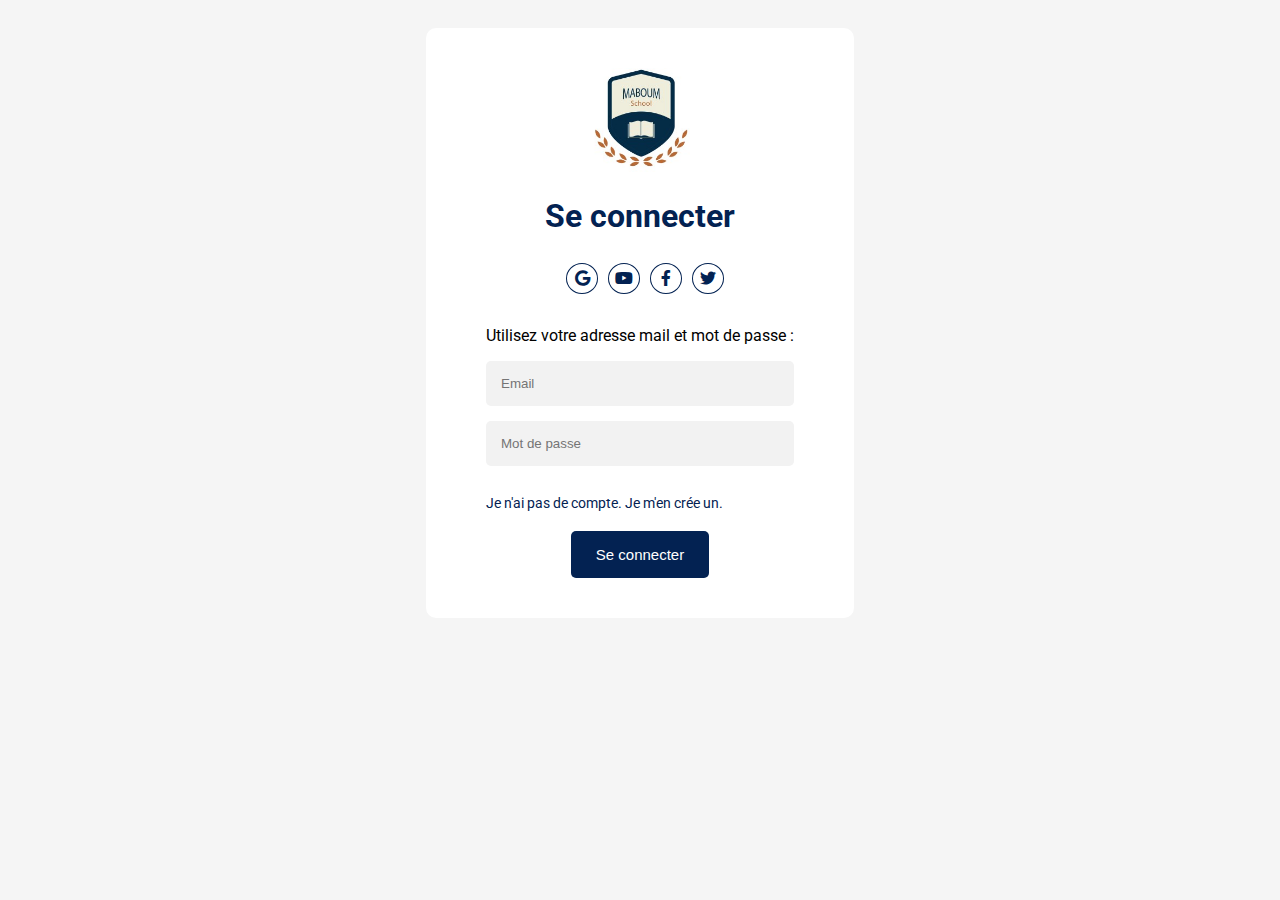
<file: connection.html>
<!DOCTYPE html>
<html lang="en">
<head>
  <meta charset="UTF-8">
  <meta name="viewport" content="width=device-width, initial-scale=1">
  <title>Formulaire de connexion en HTML & CSS - Frenchcoder</title>
  <link rel="stylesheet" href="connexion.css">
  <link rel="stylesheet" href="https://use.fontawesome.com/releases/v5.13.0/css/all.css">
</head>
<body>
  <form>
     
    <img src="logo.png" alt="Logo Maboum School">
    <h1>Se connecter</h1>
    <div class="social-media">
      <p><i class="fab fa-google"></i></p>
      <p><i class="fab fa-youtube"></i></p>
      <p><i class="fab fa-facebook-f"></i></p>
      <p><i class="fab fa-twitter"></i></p>
    </div>
    <p class="choose-email">Utilisez votre adresse mail et mot de passe :</p>
    
    <div class="inputs">
      <input type="email" placeholder="Email" />
      <input type="password" placeholder="Mot de passe">
    </div>
    
    <p class="inscription">Je n'ai pas de <span>compte</span>. Je m'en <span>crée</span> un.</p>
    <div align="center">
      <button type="submit">Se connecter</button>
    </div>
  </form>
</body>
</html>
</file>
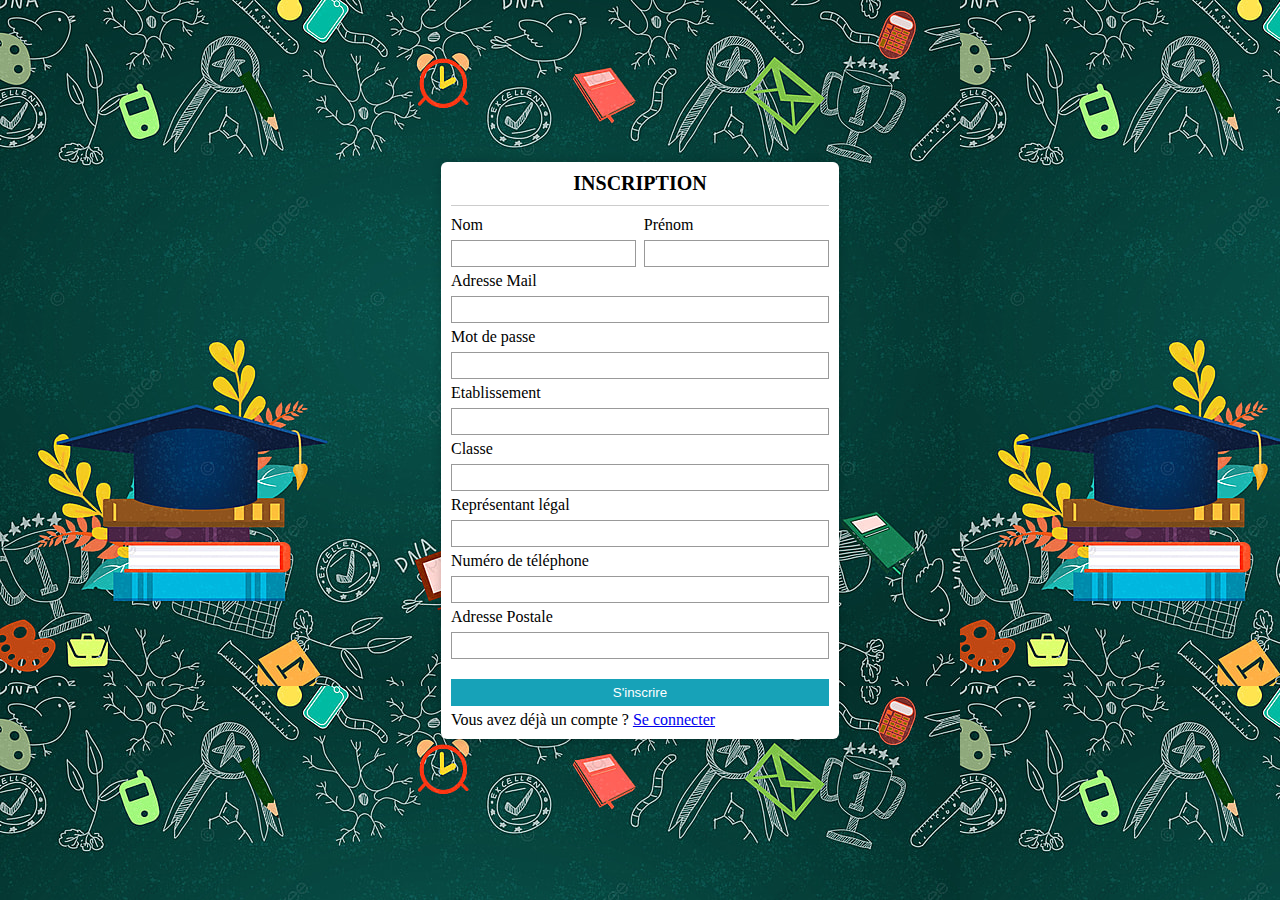
<file: inscription.html>
<!DOCTYPE html>
<html lang ="fr">
<head>
  <meta charset="UTF-8">
  <meta http-equiv="X-UA-Compatible" content="IE=edge">
  <meta name="viewport" content="width=device-width, initial-scale=1.0">
  <title>Formulaire d'inscription</title>
  <link rel="stylesheet" href="inscription.css">
</head>
<body>
  <form action="">
    <h4>INSCRIPTION</h4>
    <hr>
    <div class="name-field">
      <div>
        <label>Nom</label>
        <input type="text">
      </div>
      <div>
      <label>Prénom</label>
      <input type="text">
      </div>
    </div>
    <label>Adresse Mail</label>
    <input type="email">
    <label>Mot de passe</label>
    <input type="password">
    <label>Etablissement</label>
    <input type="text">
    <label>Classe</label>
    <input type="text">
    <label>Représentant légal</label>
    <input type="text">
    <label>Numéro de téléphone</label>
    <input type="text">
    <label>Adresse Postale</label>
    <input type="text">
    <input type="submit" value="S'inscrire">
    <p>Vous avez déjà un compte ? <a href="connection.html">Se connecter</a></p>
  </form>
</body>






</html>
</file>
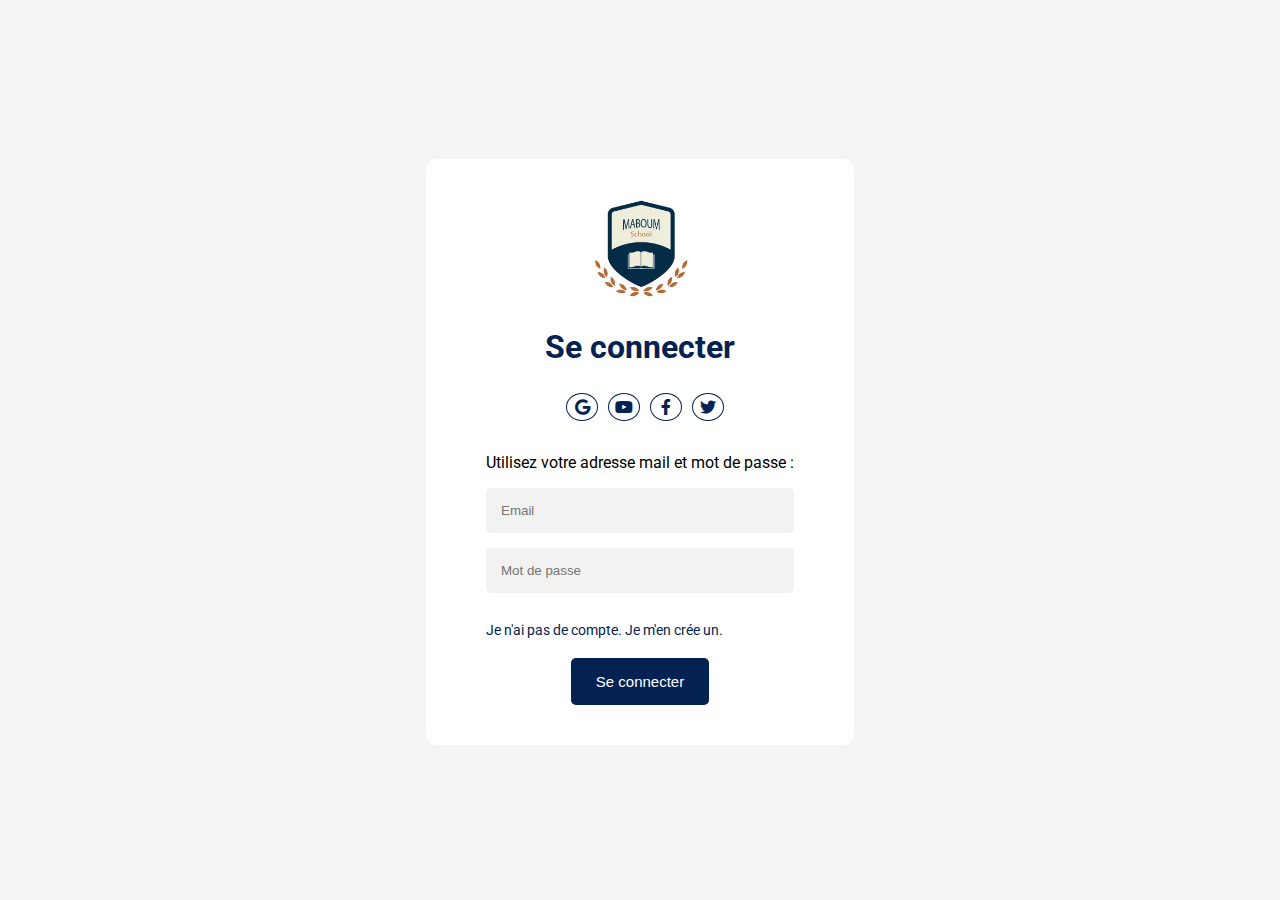
<file: MBM school/connexion.html>
<html lang="fr">
<head>
  <meta charset="UTF-8">
  <meta name="viewport" content="width=device-width, initial-scale=1">
  <title>Formulaire de connexion en HTML & CSS - Frenchcoder</title>
  <link rel="stylesheet" href="connexion.css">
  <link rel="stylesheet" href="https://use.fontawesome.com/releases/v5.13.0/css/all.css">
</head>
<body>
  <form>
     
    <img src="./img/logomaboum.png" alt="Logo Maboum School">
    <h1>Se connecter</h1>
    <div class="social-media">
      <p><i class="fab fa-google"></i></p>
      <p><i class="fab fa-youtube"></i></p>
      <p><i class="fab fa-facebook-f"></i></p>
      <p><i class="fab fa-twitter"></i></p>
    </div>
    <p class="choose-email">Utilisez votre adresse mail et mot de passe :</p>
    
    <div class="inputs">
      <input type="email" placeholder="Email" />
      <input type="password" placeholder="Mot de passe">
    </div>
    
    <p class="inscription">Je n'ai pas de <span>compte</span>. Je m'en <span>crée</span> un.</p>
    <div align="center">
      <button type="submit">Se connecter</button>
    </div>
  </form>
</body>
</html>
</file>
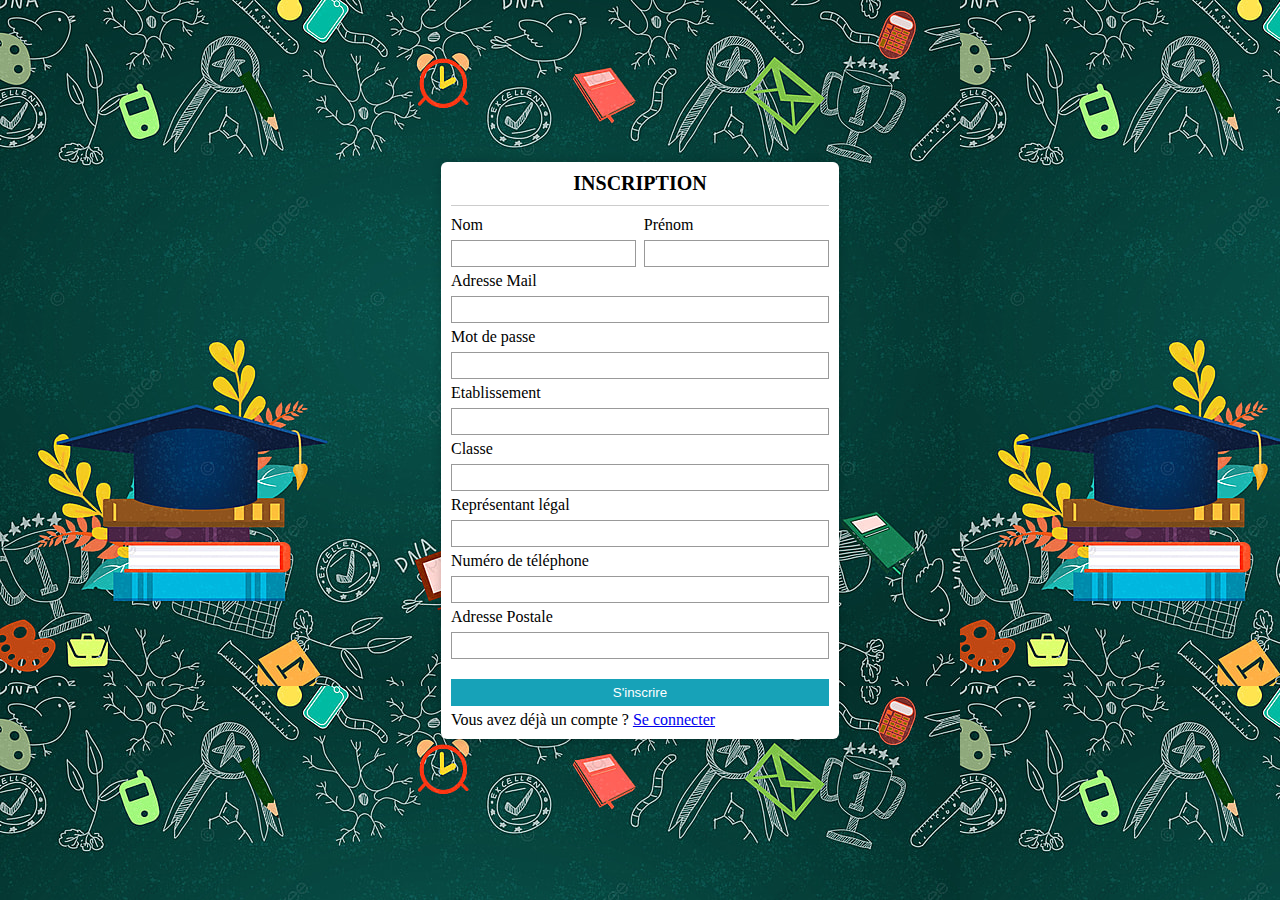
<file: MBM school/inscription.html>
<!DOCTYPE html>
<html lang ="fr">
<head>
  <meta charset="UTF-8">
  <meta http-equiv="X-UA-Compatible" content="IE=edge">
  <meta name="viewport" content="width=device-width, initial-scale=1.0">
  <title>Formulaire d'inscription</title>
  <link rel="stylesheet" href="inscription.css">
</head>
<body>
  <form method="submit" action="traitement.php">
    <h4>INSCRIPTION</h4>
    <hr>
    <div class="name-field">
      <div>
        <label>Nom</label>
        <input type="text" id="nom" name="nom">
      </div>
      <div>
      <label>Prénom</label>
      <input type="text" id="prenom" name="prenom">
      </div>
    </div>
    <label>Adresse Mail</label>
    <input type="email" id="email" nom="email">
    <label>Mot de passe</label>
    <input type="password" id="pass" nom="pass">
    <label>Etablissement</label>
    <input type="text">
    <label>Classe</label>
    <input type="text">
    <label>Représentant légal</label>
    <input type="text">
    <label>Numéro de téléphone</label>
    <input type="text">
    <label>Adresse Postale</label>
    <input type="text">
    <input type="submit" value="S'inscrire" name="ok">
    <p>Vous avez déjà un compte ? <a href="connection.html">Se connecter</a></p>
  </form>
</body>






</html>
</file>
<file: connexion.css>
@import url('https://fonts.googleapis.com/css2?family=Roboto&display=swap');
body{
  display: flex;
  justify-content:center;
  flex-direction: columns;
  align-items: center;
  background-color: #f5f5f5;
  font-family: 'Roboto', sans-serif;
}
form {
  margin-top: 20px;
  background-color: #fff;
  padding: 40px 60px;
  border-radius: 10px;
  min-width: 300px;
}
form h1{
  color: #032252;
  text-align:center;
}
form .social-media{
  margin-top: -10px;
  display: flex;
  flex-wrap:wrap;
  justify-content:center;
}
form .social-media p{
  padding: 5px;
  width: 20px;
  margin-left: 10px;
  border-radius: 100%;
  border: 1px solid #032252;
  text-align: center;
  cursor:pointer;
  color: #032252;
}
form p.choose-email{
  text-align:center;
}
form .inputs {
  display: flex;
  flex-direction: column;
}
form .inputs input[type='email'], input[type='password']{
  padding: 15px;
  border:none;
  border-radius: 5px;
  background-color:#f2f2f2;
  outline:none;
  margin-bottom: 15px;
}
form p.inscription{
  font-size: 14px;
  margin-bottom: 20px;
  color: #032252;
}
form p.inscription span{
  color: #032252;
}
form button{
  padding: 15px 25px;
  border-radius: 5px;
  border:none;
  font-size: 15px;
  color: #fff;
  background-color: #032252;
  outline:none;
  cursor:pointer;
}

img{
  width: 35%;
  display: block;
  margin-left: auto;
  margin-right: auto;
}
</file>
<file: inscription.css>
*{
  margin: 0;
  padding: 0;
  box-sizing: border-box;
}

body{
  background-image: url("fondecran.jpg");
  background-color: blue;
  display: flex;
  align-items: center;
  justify-content: center;
  height: 100vh;
}

form{
  display: flex;
  flex-direction: column;
  background-color: #fff;
  padding: 10px;
  border-radius: 6px;
  box-shadow: 0 0 10px rgba( 0, 0, 0,0.2);
}

h4{
  text-align: center;
  font-size: 20px;
}

hr{
  margin: 10px 0;
  background-color:#ccc ;
  border: 0;
  height: 1px;
  width: 100%;
}

.name-field{
  display: flex;
  width: 100%;
  justify-content: space-between;
}

.name-field div{
  display: flex;
  flex-direction: column;
}

.name-field div {
  width: 49%;
}

label{
  margin-bottom: 6px;
}

input{
  margin-bottom: 5px;
  padding: 5px;
  outline: 0;
  border: 1px solid rgba(0,0,0,0.4);
}

input:focus{
  border: 1px solid #17a2b8;
}

input[type="submit"]{
  margin-top: 15px;
  background-color: #17a2b8;
  color: #fff;
  border: 1px solid #17a2b8;
  cursor: pointer;
}

header{
  object-position: right;
}
</file>
<file: MBM school/connexion.css>
@import url('https://fonts.googleapis.com/css2?family=Roboto&display=swap');
body{
  display: flex;
  justify-content:center;
  flex-direction: columns;
  align-items: center;
  background-color: #f5f5f5;
  font-family: 'Roboto', sans-serif;
}
form {
  margin-top: 20px;
  background-color: #fff;
  padding: 40px 60px;
  border-radius: 10px;
  min-width: 300px;
}
form h1{
  color: #032252;
  text-align:center;
}
form .social-media{
  margin-top: -10px;
  display: flex;
  flex-wrap:wrap;
  justify-content:center;
}
form .social-media p{
  padding: 5px;
  width: 20px;
  margin-left: 10px;
  border-radius: 100%;
  border: 1px solid #032252;
  text-align: center;
  cursor:pointer;
  color: #032252;
}
form p.choose-email{
  text-align:center;
}
form .inputs {
  display: flex;
  flex-direction: column;
}
form .inputs input[type='email'], input[type='password']{
  padding: 15px;
  border:none;
  border-radius: 5px;
  background-color:#f2f2f2;
  outline:none;
  margin-bottom: 15px;
}
form p.inscription{
  font-size: 14px;
  margin-bottom: 20px;
  color: #032252;
}
form p.inscription span{
  color: #032252;
}
form button{
  padding: 15px 25px;
  border-radius: 5px;
  border:none;
  font-size: 15px;
  color: #fff;
  background-color: #032252;
  outline:none;
  cursor:pointer;
}

img{
  width: 35%;
  display: block;
  margin-left: auto;
  margin-right: auto;
}
</file>
<file: MBM school/inscription.css>
*{
  margin: 0;
  padding: 0;
  box-sizing: border-box;
}

body{
  background-image: url("./img/fondecran.jpg");
  background-color: blue;
  display: flex;
  align-items: center;
  justify-content: center;
  height: 100vh;
}

form{
  display: flex;
  flex-direction: column;
  background-color: #fff;
  padding: 10px;
  border-radius: 6px;
  box-shadow: 0 0 10px rgba( 0, 0, 0,0.2);
}

h4{
  text-align: center;
  font-size: 20px;
}

hr{
  margin: 10px 0;
  background-color:#ccc ;
  border: 0;
  height: 1px;
  width: 100%;
}

.name-field{
  display: flex;
  width: 100%;
  justify-content: space-between;
}

.name-field div{
  display: flex;
  flex-direction: column;
}

.name-field div {
  width: 49%;
}

label{
  margin-bottom: 6px;
}

input{
  margin-bottom: 5px;
  padding: 5px;
  outline: 0;
  border: 1px solid rgba(0,0,0,0.4);
}

input:focus{
  border: 1px solid #17a2b8;
}

input[type="submit"]{
  margin-top: 15px;
  background-color: #17a2b8;
  color: #fff;
  border: 1px solid #17a2b8;
  cursor: pointer;
}

header{
  object-position: right;
}
</file>
